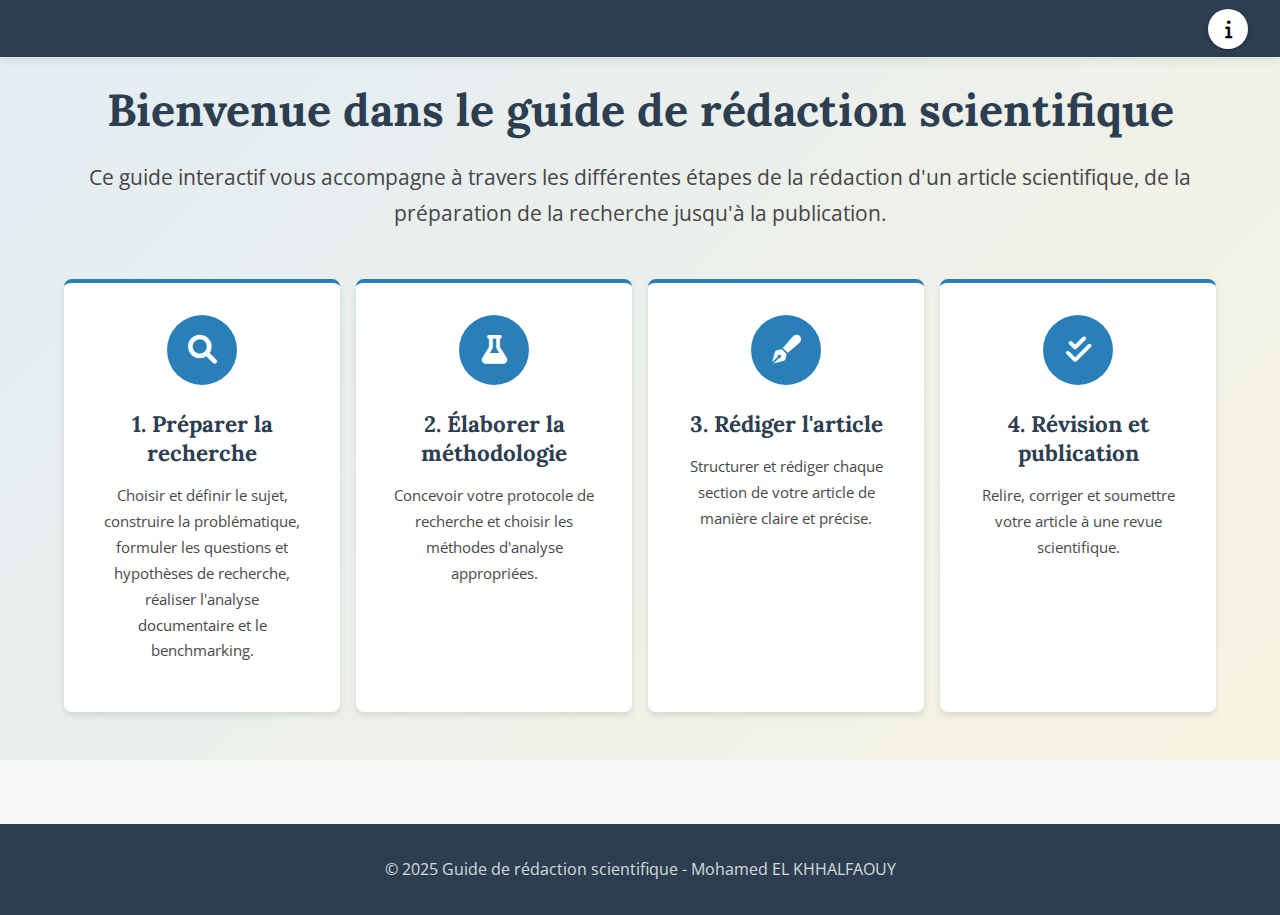
<file: index.html>
<!DOCTYPE html>
<html lang="fr">
<head>
    <meta charset="UTF-8">
    <meta name="viewport" content="width=device-width, initial-scale=1.0">
    <title>Guide de rédaction d'un article scientifique</title>
    <link rel="stylesheet" href="https://cdnjs.cloudflare.com/ajax/libs/font-awesome/6.0.0/css/all.min.css">
    <link href="https://fonts.googleapis.com/css2?family=Open+Sans:wght@400;600;700&family=Lora:wght@400;700&display=swap" rel="stylesheet">
    <link rel="stylesheet" href="styles.css">
    <link rel="stylesheet" href="modal.css">
</head>
<body class="light-mode">
    <header>
        <div class="container">
            <h1 class="header-title"></h1>
            <div class="header-actions">
                <button id="about-btn" class="circle-btn" aria-label="À propos">
                    <i class="fas fa-info"></i>
                </button>
            </div>
        </div>
    </header>

    <!-- Modal À propos -->
    <div id="about-modal" class="modal">
        <div class="modal-content">
            <div class="modal-header">
                <h2><i class="fas fa-users"></i> À propos</h2>
                <button class="close-modal">&times;</button>
            </div>
            <div class="modal-body">
                <!-- Supervisor Card -->
                <div class="supervisors-section">
                    <h3>Encadrant du projet</h3>
                    <div class="supervisor-card">
                        <div class="supervisor">
                            <div class="member-avatar"><i class="fas fa-chalkboard-teacher"></i></div>
                            <div class="member-info">
                                <h5>Pr. Abdessamih MAHMOUD</h5>
                                <p>Professeur encadrant - ESI</p>
                            </div>
                        </div>
                    </div>
                </div>

                <!-- Team Groups -->
                <div class="team-section">
                    <h3>Équipe du projet</h3>
                    <div class="groups-container">
                        <!-- Groupe 1 -->
                        <div class="group-card">
                            <div class="group-header">
                                <h4>Groupe 1</h4>
                            </div>
                            <div class="group-members">
                                <div class="team-member">
                                    <div class="member-avatar"><i class="fas fa-user"></i></div>
                                    <div class="member-info">
                                        <h5>Mohamed EL KHHALFAOUY</h5>
                                        <p>Membre du groupe</p>
                                    </div>
                                </div>
                                <div class="team-member">
                                    <div class="member-avatar"><i class="fas fa-user"></i></div>
                                    <div class="member-info">
                                        <h5>Youssef LAGHLID</h5>
                                        <p>Membre du groupe</p>
                                    </div>
                                </div>
                            </div>
                        </div>
                        
                        <!-- Groupe 2 -->
                        <div class="group-card">
                            <div class="group-header">
                                <h4>Groupe 2</h4>
                            </div>
                            <div class="group-members">
                                <div class="team-member">
                                    <div class="member-avatar"><i class="fas fa-user"></i></div>
                                    <div class="member-info">
                                        <h5>Abdellah BRAOUEL</h5>
                                        <p>Membre du groupe</p>
                                    </div>
                                </div>
                                <div class="team-member">
                                    <div class="member-avatar"><i class="fas fa-user"></i></div>
                                    <div class="member-info">
                                        <h5>Samira ERROUIDI</h5>
                                        <p>Membre du groupe</p>
                                    </div>
                                </div>
                                <div class="team-member">
                                    <div class="member-avatar"><i class="fas fa-user"></i></div>
                                    <div class="member-info">
                                        <h5>Majda TAHRA</h5>
                                        <p>Membre du groupe</p>
                                    </div>
                                </div>
                            </div>
                        </div>
                        
                        <!-- Groupe 3 -->
                        <div class="group-card">
                            <div class="group-header">
                                <h4>Groupe 3</h4>
                            </div>
                            <div class="group-members">
                                <div class="team-member">
                                    <div class="member-avatar"><i class="fas fa-user"></i></div>
                                    <div class="member-info">
                                        <h5>Hiba AFRISSE</h5>
                                        <p>Membre du groupe</p>
                                    </div>
                                </div>
                                <div class="team-member">
                                    <div class="member-avatar"><i class="fas fa-user"></i></div>
                                    <div class="member-info">
                                        <h5>Sara ABOULFARAJ</h5>
                                        <p>Membre du groupe</p>
                                    </div>
                                </div>
                                <div class="team-member">
                                    <div class="member-avatar"><i class="fas fa-user"></i></div>
                                    <div class="member-info">
                                        <h5>Hanane OUADDOU</h5>
                                        <p>Membre du groupe</p>
                                    </div>
                                </div>
                            </div>
                        </div>
                    </div>
                </div>
            </div>
        </div>

    <main>
                      
            <!-- Modal for Part 2: Élaborer la méthodologie -->
            <div id="part2-modal" class="content-modal">
                <div class="modal-content">
                    <div class="modal-header">
                        <h2><i class="fas fa-flask"></i> Élaborer la méthodologie</h2>
                        <button class="close-modal">&times;</button>
                    </div>
                    <div class="modal-body">
                        <div class="content-grid">
                            <div class="content-card">
                                <h3><i class="fas fa-clipboard-check"></i> Conception de la recherche</h3>
                                <ul>
                                    <li>Choisir entre recherche qualitative et quantitative</li>
                                    <li>Définir la population et l'échantillon</li>
                                    <li>Sélectionner les méthodes de collecte de données</li>
                                </ul>
                            </div>
                            
                            <div class="content-card">
                                <h3><i class="fas fa-tools"></i> Outils et techniques</h3>
                                <ul>
                                    <li>Questionnaires et enquêtes</li>
                                    <li>Entretiens et observations</li>
                                    <li>Analyse de contenu</li>
                                </ul>
                            </div>
                            
                            <div class="content-card">
                                <h3><i class="fas fa-chart-line"></i> Analyse des données</h3>
                                <ul>
                                    <li>Préparation et nettoyage des données</li>
                                    <li>Méthodes d'analyse statistique</li>
                                    <li>Interprétation des résultats</li>
                                </ul>
                            </div>
                        </div>
                    </div>
                </div>
            </div>

            <!-- Modal for Part 3: Rédiger l'article -->
            <div id="part3-modal" class="content-modal">
                <div class="modal-content">
                    <div class="modal-header">
                        <h2><i class="fas fa-pen-fancy"></i> Rédiger l'article</h2>
                        <button class="close-modal">&times;</button>
                    </div>
                    <div class="modal-body">
                        <div class="content-grid">
                            <div class="content-card">
                                <h3><i class="fas fa-file-alt"></i> Structure IMRAD</h3>
                                <ul>
                                    <li>Introduction</li>
                                    <li>Matériel et méthodes</li>
                                    <li>Résultats</li>
                                    <li>Discussion</li>
                                </ul>
                            </div>
                            
                            <div class="content-card">
                                <h3><i class="fas fa-paint-brush"></i> Style et clarté</h3>
                                <ul>
                                    <li>Langue claire et précise</li>
                                    <li>Structure des paragraphes</li>
                                    <li>Utilisation des temps verbaux</li>
                                </ul>
                            </div>
                            
                            <div class="content-card">
                                <h3><i class="fas fa-quote-right"></i> Citations et références</h3>
                                <ul>
                                    <li>Style de citation (APA, MLA, etc.)</li>
                                    <li>Gestion des références</li>
                                    <li>Éviter le plagiat</li>
                                </ul>
                            </div>
                        </div>
                    </div>
                </div>
            </div>

            <!-- Modal for Part 4: Révision et publication -->
            <div id="part4-modal" class="content-modal">
                <div class="modal-content">
                    <div class="modal-header">
                        <h2><i class="fas fa-check-double"></i> Révision et publication</h2>
                        <button class="close-modal">&times;</button>
                    </div>
                    <div class="modal-body">
                        <div class="content-grid">
                            <div class="content-card">
                                <h3><i class="fas fa-edit"></i> Révision du contenu</h3>
                                <ul>
                                    <li>Relecture approfondie</li>
                                    <li>Correction des erreurs</li>
                                    <li>Amélioration de la clarté</li>
                                </ul>
                            </div>
                            
                            <div class="content-card">
                                <h3><i class="fas fa-comments"></i> Révision par les pairs</h3>
                                <ul>
                                    <li>Choisir les bons réviseurs</li>
                                    <li>Gérer les commentaires</li>
                                    <li>Répondre aux critiques</li>
                                </ul>
                            </div>
                            
                            <div class="content-card">
                                <h3><i class="fas fa-upload"></i> Soumission</h3>
                                <ul>
                                    <li>Choisir la bonne revue</li>
                                    <li>Préparer la lettre de soumission</li>
                                    <li>Suivre le processus de révision</li>
                                </ul>
                            </div>
                        </div>
                    </div>
                </div>
            </div>
        </div>

        <!-- Page d'accueil -->
        <section id="home" class="active">
            <div class="container">
                <br>
                <div class="welcome-content">
                    <h2>Bienvenue dans le guide de rédaction scientifique</h2>
                    <p class="intro-text">Ce guide interactif vous accompagne à travers les différentes étapes de la rédaction d'un article scientifique, de la préparation de la recherche jusqu'à la publication.</p>
                    
                    <div class="guide-sections">
                        <div class="guide-card" data-modal="part1-modal">
                            <div class="guide-icon"><i class="fas fa-search"></i></div>
                            <h3>1. Préparer la recherche</h3>
                            <p>Choisir et définir le sujet, construire la problématique, formuler les questions et hypothèses de recherche, réaliser l'analyse documentaire et le benchmarking.</p>
                        </div>
                        
                        <div class="guide-card" data-modal="part2-modal">
                            <div class="guide-icon"><i class="fas fa-flask"></i></div>
                            <h3>2. Élaborer la méthodologie</h3>
                            <p>Concevoir votre protocole de recherche et choisir les méthodes d'analyse appropriées.</p>
                        </div>
                        
                        <div class="guide-card" data-modal="part3-modal">
                            <div class="guide-icon"><i class="fas fa-pen-fancy"></i></div>
                            <h3>3. Rédiger l'article</h3>
                            <p>Structurer et rédiger chaque section de votre article de manière claire et précise.</p>
                        </div>
                        
                        <div class="guide-card" data-modal="part4-modal">
                            <div class="guide-icon"><i class="fas fa-check-double"></i></div>
                            <h3>4. Révision et publication</h3>
                            <p>Relire, corriger et soumettre votre article à une revue scientifique.</p>
                        </div>
                    </div>
                </div>
            </div>
        </section>
                        </ul>
                    </div>
                    
                   
       
    </main>

    <footer>
        <div class="container">
            <p>© 2025 Guide de rédaction scientifique - Mohamed EL KHHALFAOUY</p>
        </div>
    </footer>

    <!-- Include all modals -->
    <!-- Modals Container -->
    <div id="modals-container">
        <!-- Part 1: Préparer la recherche -->
        <div id="part1-modal" class="content-modal">
            <div class="modal-content">
                <div class="modal-header">
                    <h2><i class="fas fa-search"></i> Préparer la recherche</h2>
                    <button class="close-modal">&times;</button>
                </div>
                <div class="modal-body">
                    <div class="content-grid">
                        <div class="content-card clickable-card" data-modal="choisir-sujet-modal">
                            <h3><i class="fas fa-bullseye"></i> Choisir et Définir le Sujet de Recherche</h3>
                            <ul>
                                <li>Choisir un sujet précis et réalisable</li>
                                <li>Délimiter le champ d'étude</li>
                                <li>Vérifier l'originalité du sujet</li>
                            </ul>
                        </div>
                        
                        <div class="content-card clickable-card" data-modal="construire-problematique-modal">
                            <h3><i class="fas fa-exclamation-circle"></i> Construire la Problématique de Recherche</h3>
                            <ul>
                                <li>Identifier le problème clé</li>
                                <li>Analyser le contexte et les enjeux</li>
                                <li>Formuler clairement la problématique</li>
                            </ul>
                        </div>
                        
                        <div class="content-card clickable-card" data-modal="formuler-questions-modal">
                            <h3><i class="fas fa-question-circle"></i> Formuler les Questions de Recherche</h3>
                            <ul>
                                <li>Formuler des questions de recherche pertinentes</li>
                                <li>Assurer la cohérence avec la problématique</li>
                                <li>Vérifier la faisabilité des questions</li>
                            </ul>
                        </div>
                        
                        <div class="content-card clickable-card" data-modal="definir-objectifs-modal">
                            <h3><i class="fas fa-bullseye"></i> Définir les Objectifs de Recherche</h3>
                            <ul>
                                <li>Définir les objectifs généraux</li>
                                <li>Établir les objectifs spécifiques</li>
                                <li>Aligner les objectifs avec les questions</li>
                            </ul>
                        </div>
                        
                        <div class="content-card clickable-card" data-modal="formuler-hypotheses-modal">
                            <h3><i class="fas fa-lightbulb"></i> Formuler les Hypothèses de Recherche</h3>
                            <ul>
                                <li>Formuler des hypothèses testables</li>
                                <li>Assurer la cohérence avec les objectifs</li>
                                <li>Préciser les variables impliquées</li>
                            </ul>
                        </div>
                        
                        <div class="content-card clickable-card" data-modal="analyse-documentaire-modal">
                            <h3><i class="fas fa-file-alt"></i> Réaliser l'Analyse Documentaire</h3>
                            <ul>
                                <li>Identifier les documents pertinents</li>
                                <li>Analyser le contenu des documents</li>
                                <li>Extraire les informations pertinentes</li>
                            </ul>
                        </div>
                        
                        <div class="content-card clickable-card" data-modal="gerer-citations-modal">
                            <h3><i class="fas fa-quote-right"></i> Gérer les Citations et Références Bibliographiques</h3>
                            <ul>
                                <li>Identifier les sources à citer</li>
                                <li>Appliquer un style de citation cohérent</li>
                                <li>Créer une bibliographie complète</li>
                            </ul>
                        </div>
                        
                        <div class="content-card clickable-card" data-modal="realiser-benchmarking-modal">
                            <h3><i class="fas fa-chart-bar"></i> Réaliser le Benchmarking</h3>
                            <ul>
                                <li>Identifier les références pertinentes</li>
                                <li>Analyser les bonnes pratiques</li>
                                <li>Comparer les approches existantes</li>
                            </ul>
                        </div>
                        
                        <div class="content-card clickable-card" data-modal="revue-litterature-modal">
                            <h3><i class="fas fa-book"></i> Revue de littérature</h3>
                            <ul>
                                <li>Identifier les sources pertinentes</li>
                                <li>Analyser les travaux existants</li>
                                <li>Identifier les lacunes dans la recherche</li>
                            </ul>
                        </div>
                    </div>
                </div>
            </div>
        </div>

        <!-- Revue de Littérature Modal -->
        <div id="revue-litterature-modal" class="content-modal">
            <div class="modal-content">
                <div class="modal-header">
                    <h2><i class="fas fa-book"></i> Revue de Littérature</h2>
                    <button class="close-modal">&times;</button>
                </div>
                <div class="modal-body">
                    <div class="content-grid">
                        <!-- Content will be loaded dynamically from P1/Realiser_Revue_Litterature.txt -->
                    </div>
                </div>
            </div>
        </div>

        <!-- Choisir et Définir le Sujet de Recherche Modal -->
        <div id="choisir-sujet-modal" class="content-modal">
            <div class="modal-content">
                <div class="modal-header">
                    <h2><i class="fas fa-bullseye"></i> Choisir et définir le sujet de recherche</h2>
                    <button class="close-modal">&times;</button>
                </div>
                <div class="modal-body">
                    <div class="content-grid">
                        <!-- Content will be loaded dynamically from P1/Choisir_Definir_Sujet_Recherche.html -->
                    </div>
                </div>
            </div>
        </div>

        <!-- Construire la Problématique de Recherche Modal -->
        <div id="construire-problematique-modal" class="content-modal">
            <div class="modal-content">
                <div class="modal-header">
                    <h2><i class="fas fa-exclamation-circle"></i> Construire la Problématique de Recherche</h2>
                    <button class="close-modal">&times;</button>
                </div>
                <div class="modal-body">
                    <div class="content-grid">
                        <!-- Content will be loaded dynamically from P1/Construire_Problematique_Recherche.html -->
                    </div>
                </div>
            </div>
        </div>

        <!-- Formuler les Questions de Recherche Modal -->
        <div id="formuler-questions-modal" class="content-modal">
            <div class="modal-content">
                <div class="modal-header">
                    <h2><i class="fas fa-question-circle"></i> Formuler les Questions de Recherche</h2>
                    <button class="close-modal">&times;</button>
                </div>
                <div class="modal-body">
                    <div class="content-grid">
                        <!-- Content will be loaded dynamically from P1/Formuler_Questions_Recherche.html -->
                    </div>
                </div>
            </div>
        </div>

        <!-- Définir les Objectifs de Recherche Modal -->
        <div id="definir-objectifs-modal" class="content-modal">
            <div class="modal-content">
                <div class="modal-header">
                    <h2><i class="fas fa-bullseye"></i> Définir les Objectifs de Recherche</h2>
                    <button class="close-modal">&times;</button>
                </div>
                <div class="modal-body">
                    <div class="content-grid">
                        <!-- Content will be loaded dynamically from P1/Definir_Objectifs_Recherche.html -->
                    </div>
                </div>
            </div>
        </div>

        <!-- Formuler les Hypothèses de Recherche Modal -->
        <div id="formuler-hypotheses-modal" class="content-modal">
            <div class="modal-content">
                <div class="modal-header">
                    <h2><i class="fas fa-lightbulb"></i> Formuler les Hypothèses de Recherche</h2>
                    <button class="close-modal">&times;</button>
                </div>
                <div class="modal-body">
                    <div class="content-grid">
                        <!-- Content will be loaded dynamically from P1/Formuler_Hypotheses_Recherche.html -->
                    </div>
                </div>
            </div>
        </div>

        <!-- Réaliser l'Analyse Documentaire Modal -->
        <div id="analyse-documentaire-modal" class="content-modal">
            <div class="modal-content">
                <div class="modal-header">
                    <h2><i class="fas fa-file-alt"></i> Réaliser l'Analyse Documentaire</h2>
                    <button class="close-modal">&times;</button>
                </div>
                <div class="modal-body">
                    <div class="content-grid">
                        <!-- Content will be loaded dynamically from P1/Realiser_Analyse_Documentaire.html -->
                    </div>
                </div>
            </div>
        </div>

        <!-- Gérer les Citations et Références Bibliographiques Modal -->
        <div id="gerer-citations-modal" class="content-modal">
            <div class="modal-content">
                <div class="modal-header">
                    <h2><i class="fas fa-quote-right"></i> Gérer les Citations et Références Bibliographiques</h2>
                    <button class="close-modal">&times;</button>
                </div>
                <div class="modal-body">
                    <div class="content-grid">
                        <!-- Content will be loaded dynamically from P1/Gerer_Citations_References_Bibliographiques.html -->
                    </div>
                </div>
            </div>
        </div>

        <!-- Réaliser le Benchmarking Modal -->
        <div id="realiser-benchmarking-modal" class="content-modal">
            <div class="modal-content">
                <div class="modal-header">
                    <h2><i class="fas fa-chart-bar"></i> Réaliser le Benchmarking</h2>
                    <button class="close-modal">&times;</button>
                </div>
                <div class="modal-body">
                    <div class="content-grid">
                        <!-- Content will be loaded dynamically from P1/Realiser_Benchmarking.html -->
                    </div>
                </div>
            </div>
        </div>

    </div>

    <script src="script.js"></script>
</body>
</html>
</file>
<file: styles.css>
/* Variables et styles de base */
:root {
    --primary-color: #2c3e50;
    --secondary-color: #2980b9;
    --accent-color: #f1c40f;
    --light-color: #f8f9fa;
    --dark-color: #1a1a2e;
    --text-color: #333;
    --light-text: #ffffff;
    --shadow: 0 4px 6px rgba(0, 0, 0, 0.1);
    --transition: all 0.3s ease;
    --border-radius: 8px;
    --spacing: 1.5rem;
}

/* Reset et styles de base */
* {
    margin: 0;
    padding: 0;
    box-sizing: border-box;
}

html {
    scroll-behavior: smooth;
}

body {
    font-family: 'Open Sans', sans-serif;
    line-height: 1.6;
    color: var(--text-color);
    background-color: var(--light-color);
    transition: var(--transition);
}

h1, h2, h3, h4, h5, h6 {
    font-family: 'Lora', serif;
    margin-bottom: 1rem;
    color: var(--primary-color);
    line-height: 1.3;
}

p {
    margin-bottom: 1rem;
    line-height: 1.7;
}

ul, ol {
    padding-left: 1.5rem;
    margin-bottom: 1.5rem;
}

li {
    margin-bottom: 0.5rem;
}

a {
    color: var(--secondary-color);
    text-decoration: none;
    transition: var(--transition);
}

a:hover {
    color: var(--accent-color);
}

.container {
    max-width: 1200px;
    margin: 0 auto;
    padding: 0 var(--spacing);
}

/* Header and Navigation */
header {
    background-color: var(--primary-color);
    color: var(--light-text);
    padding: 1rem 0;
    box-shadow: var(--shadow);
    position: sticky;
    top: 0;
    z-index: 1000;
}

header .container {
    display: flex;
    justify-content: space-between;
    align-items: center;
    flex-wrap: wrap;
}

header h1 {
    font-size: 1.5rem;
    margin: 0;
    color: var(--light-text);
    flex: 1;
}

/* Navigation */
nav ul {
    display: flex;
    list-style: none;
    padding: 0;
    margin: 0;
}

nav li {
    margin: 0 0.5rem;
}

nav a {
    color: var(--light-text);
    text-decoration: none;
    padding: 0.5rem 1rem;
    border-radius: var(--border-radius);
    transition: var(--transition);
    font-weight: 500;
}

nav a:hover,
nav a:focus {
    background-color: rgba(255, 255, 255, 0.1);
    color: var(--accent-color);
}

/* Active navigation link */
nav a.active {
    background-color: var(--accent-color);
    color: var(--primary-color);
    font-weight: 600;
}

/* Responsive navigation */
@media (max-width: 768px) {
    header .container {
        flex-direction: column;
        text-align: center;
    }
    
    header h1 {
        margin-bottom: 1rem;
    }
    
    nav {
        width: 100%;
        overflow-x: auto;
        padding-bottom: 0.5rem;
    }
    
    nav ul {
        justify-content: center;
        flex-wrap: nowrap;
    }
    
    nav li {
        margin: 0 0.3rem;
    }
    
    nav a {
        padding: 0.4rem 0.8rem;
        font-size: 0.9rem;
    }
}

header .container {
    display: flex;
    justify-content: space-between;
    align-items: center;
}

#theme-toggle {
    background: none;
    border: none;
    color: var(--light-text);
    font-size: 1.5rem;
    cursor: pointer;
    transition: var(--transition);
    width: 40px;
    height: 40px;
    display: flex;
    align-items: center;
    justify-content: center;
    border-radius: 50%;
}

#theme-toggle:hover {
    background-color: rgba(255, 255, 255, 0.1);
    transform: rotate(30deg);
}

/* Sections */
section {
    
    display: flex;
    flex-direction: column;
    justify-content: center;
    position: relative;
}

.section-header {
    text-align: center;
    margin-bottom: 3rem;
}

.section-header h2 {
    font-size: 2.5rem;
    margin-bottom: 0.5rem;
    color: var(--primary-color);
    position: relative;
    display: inline-block;
    padding-bottom: 1rem;
}

.section-header h2::after {
    content: '';
    position: absolute;
    bottom: 0;
    left: 50%;
    transform: translateX(-50%);
    width: 80px;
    height: 4px;
    background-color: var(--accent-color);
    border-radius: 2px;
}

.section-description {
    font-size: 1.2rem;
    color: var(--text-color);
    max-width: 700px;
    margin: 0 auto;
    opacity: 0.9;
}

.section-number {
    color: var(--accent-color);
    margin-right: 0.5rem;
}

.hidden {
    display: none !important;
}

.active {
    display: flex !important;
}

/* Page d'accueil */
#home {
    text-align: center;
    
    background: linear-gradient(135deg, rgba(41, 128, 185, 0.1) 0%, rgba(241, 196, 15, 0.1) 100%);
}

.welcome-content {
   
    margin: 0 auto;
}

.welcome-content h2 {
    font-size: 2.8rem;
    margin-bottom: 1.5rem;
    color: var(--primary-color);
    line-height: 1.2;
}

.intro-text {
    font-size: 1.3rem;
    margin-bottom: 3rem;
    color: var(--text-color);
   
    margin-left: auto;
    margin-right: auto;
    opacity: 0.9;
}

/* Grille des sections du guide */
.guide-sections {
    display: grid;
    grid-template-columns: repeat(4, 1fr);
    gap: 1rem;
    margin: 3rem 0;
}

.guide-card {
    background: var(--light-text);
    border-radius: var(--border-radius);
    padding: 2rem;
    box-shadow: var(--shadow);
    transition: var(--transition);
    text-align: center;
    border-top: 4px solid var(--secondary-color);
}

.guide-card:hover {
    transform: translateY(-10px);
    box-shadow: 0 10px 25px rgba(0, 0, 0, 0.15);
}

.guide-icon {
    width: 70px;
    height: 70px;
    background: var(--secondary-color);
    border-radius: 50%;
    display: flex;
    align-items: center;
    justify-content: center;
    margin: 0 auto 1.5rem;
    font-size: 1.8rem;
    color: var(--light-text);
    transition: var(--transition);
}

.guide-card:hover .guide-icon {
    background: var(--accent-color);
    color: var(--primary-color);
    transform: scale(1.1) rotate(5deg);
}

.guide-card h3 {
    font-size: 1.4rem;
    margin-bottom: 1rem;
    color: var(--primary-color);
}

.guide-card p {
    color: var(--text-color);
    font-size: 0.95rem;
    opacity: 0.9;
}

/* Footer */
footer {
    background-color: var(--primary-color);
    color: var(--light-text);
    text-align: center;
    padding: 2rem 0;
    margin-top: 4rem;
}

footer p {
    margin: 0;
    opacity: 0.8;
}

/* Responsive Design */
@media (max-width: 1024px) {
    .guide-sections {
        grid-template-columns: repeat(2, 1fr);
    }
}

@media (max-width: 768px) {
    .section-header h2 {
        font-size: 2rem;
    }
    
    .welcome-content h2 {
        font-size: 2.2rem;
    }
    
    .intro-text {
        font-size: 1.1rem;
    }
    
    .guide-sections {
        grid-template-columns: 1fr;
        gap: 1.5rem;
    }
    
    .guide-card {
        padding: 1.5rem;
    }
}

@media (max-width: 480px) {
    .container {
        padding: 0 1rem;
    }
    
    .section-header h2 {
        font-size: 1.8rem;
    }
    
    .welcome-content h2 {
        font-size: 1.8rem;
    }
    
    header h1 {
        font-size: 1.3rem;
    }
    
    nav a {
        padding: 0.3rem 0.6rem;
        font-size: 0.8rem;
    }
}
</file>
<file: modal.css>
/* Header Styles */
header {
    position: relative;
    padding: 1rem 0;
    background-color: var(--primary-color);
    color: var(--light-text);
    box-shadow: 0 2px 10px rgba(0, 0, 0, 0.1);
    z-index: 1000;
}

header .container {
    display: flex;
    justify-content: space-between;
    align-items: center;
    max-width: 1200px;
    margin: 0 auto;
    padding: 0 2rem;
}

.header-title {
    margin: 0;
    font-size: 1.5rem;
    font-weight: 600;
    text-align: center;
    flex-grow: 1;
    height:25px;
}

.header-actions {
    display: flex;
    gap: 1rem;
    position: absolute;
    right: 2rem;
    top: 50%;
    transform: translateY(-50%);
}

.circle-btn {
    width: 40px;
    height: 40px;
    border-radius: 50%;
    border: none;
    background-color: white;
    color:rgb(0, 0, 0);
    display: flex;
    align-items: center;
    justify-content: center;
    cursor: pointer;
    transition: all 0.3s ease;
    box-shadow: 0 2px 5px rgba(0, 0, 0, 0.2);
}

.circle-btn:hover {
    transform: translateY(-2px);
    box-shadow: 0 4px 8px rgba(0, 0, 0, 0.2);
}

.circle-btn i {
    font-size: 1.2rem;
}

/* Modal Styles */
.modal,
.content-modal {
    display: none;
    position: fixed;
    top: 0;
    left: 0;
    width: 100%;
    height: 100%;
    background-color: rgba(0, 0, 0, 0.7);
    z-index: 1000;
    overflow-y: auto;
    opacity: 0;
    transition: opacity 0.3s ease;
    padding: 2rem 0;
}

.modal.active,
.content-modal.active {
    display: flex;
    align-items: flex-start;
    justify-content: center;
    opacity: 1;
}

.modal-content {
    background-color: var(--light-text);
    border-radius: 12px;
    width: 95%;
    max-width: 1100px;
    max-height: 90vh;
    overflow-y: auto;
    box-shadow: 0 10px 25px rgba(0, 0, 0, 0.3);
    transform: translateY(-20px);
    transition: all 0.4s cubic-bezier(0.165, 0.84, 0.44, 1);
    position: relative;
    border: 1px solid rgba(255, 255, 255, 0.1);
    opacity: 0;
}

.modal-content.show {
    transform: translateY(0);
    opacity: 1;
}

.modal-header {
    padding: 1.5rem 2rem;
    border-bottom: 1px solid rgba(255, 255, 255, 0.1);
    position: sticky;
    top: 0;
    background-color: inherit;
    z-index: 10;
    border-radius: 12px 12px 0 0;
    background: linear-gradient(135deg, var(--primary-color), #2c3e50);
    color: white;
}

.modal-header h2 {
    margin: 0;
    color: white;
    font-size: 1.8rem;
    font-weight: 600;
    text-shadow: 0 1px 2px rgba(0, 0, 0, 0.3);
    display: flex;
    align-items: center;
    gap: 0.5rem;
}

.close-modal {
    background: rgba(255, 255, 255, 0.2);
    border: none;
    width: 36px;
    height: 36px;
    border-radius: 50%;
    color: white;
    font-size: 1.5rem;
    position: absolute;
    top: 1.5rem;
    right: 2rem;
    cursor: pointer;
    display: flex;
    align-items: center;
    justify-content: center;
    transition: all 0.2s ease;
}

.close-modal:hover {
    background: rgba(255, 255, 255, 0.3);
    transform: rotate(90deg);
}

.modal-body {
    padding: 2rem;
}

/* Supervisor Section */
.supervisors-section {
    margin-bottom: 2.5rem;
}

.supervisors-section h3 {
    color: var(--primary-color);
    margin-bottom: 1.5rem;
    padding-bottom: 0.5rem;
    border-bottom: 2px solid var(--accent-color);
    display: inline-block;
}

.supervisor-card {
    background: #fff;
    border-radius: 12px;
    box-shadow: 0 4px 15px rgba(0, 0, 0, 0.08);
    overflow: hidden;
    transition: transform 0.3s ease, box-shadow 0.3s ease;
    border: 1px solid #eee;
}

.supervisor-card:hover {
    transform: translateY(-5px);
    box-shadow: 0 8px 25px rgba(0, 0, 0, 0.12);
}

/* Content Cards in Modals */
.content-grid {
    display: grid;
    grid-template-columns: repeat(auto-fit, minmax(300px, 1fr));
    gap: 1.5rem;
    margin: 1.5rem 0;
}

.content-card {
    background: #fff;
    border-radius: 10px;
    padding: 1.5rem;
    box-shadow: 0 4px 12px rgba(0, 0, 0, 0.08);
    transition: transform 0.3s ease, box-shadow 0.3s ease;
    border-left: 4px solid #f1c40f; /* Yellow color */
}

.content-card:hover {
    transform: translateY(-5px);
    box-shadow: 0 8px 20px rgba(0, 0, 0, 0.12);
}

.content-card h3 {
    margin-top: 0;
    margin-bottom: 1rem;
    color: var(--primary-color);
    font-size: 1.2rem;
    display: flex;
    align-items: center;
    gap: 0.5rem;
}

.content-card h3 i {
    color: #f1c40f; /* Yellow color */
}

.content-card ul {
    padding-left: 1.2rem;
    margin: 0;
}

.content-card li {
    margin-bottom: 0.5rem;
    line-height: 1.5;
}

/* Team Section */
.team-section h3 {
    color: var(--primary-color);
    margin-bottom: 1.5rem;
    padding-bottom: 0.5rem;
    border-bottom: 2px solid var(--accent-color);
    display: inline-block;
}

.groups-container {
    display: grid;
    grid-template-columns: repeat(3, 1fr);
    gap: 1.5rem;
    margin-top: 1.5rem;
}

/* Clickable Card Styles */
.clickable-card {
    cursor: pointer;
    transition: transform 0.2s ease, box-shadow 0.2s ease;
}

.clickable-card:hover {
    transform: translateY(-5px);
    box-shadow: 0 10px 20px rgba(0, 0, 0, 0.1);
}

/* Clicked effect for content cards */
.clickable-card:active {
    box-shadow: 0 0 0 3px #27ae60, 0 5px 15px rgba(0, 0, 0, 0.2); /* Green color */
    transform: scale(0.98);
    transition: all 0.2s ease;
}

/* Nested Content Cards */
.content-card .content-card {
    background-color: #f8f9fa;
    border: 1px solid #e9ecef;
    border-radius: 8px;
    padding: 1.25rem;
    margin: 1rem 0;
    transition: all 0.3s ease;
}

.content-card h4 {
    margin-top: 0;
    color: var(--primary-color);
    border-bottom: 1px solid #e9ecef;
    padding-bottom: 0.5rem;
    margin-bottom: 1rem;
}

.content-card h5 {
    color: var(--text-color);
    margin: 1rem 0 0.5rem 0;
    display: flex;
    align-items: center;
    gap: 0.5rem;
}

.content-card h5 i {
    color: #f1c40f; /* Yellow color */
}

/* Nested Lists */
.content-card ol,
.content-card ul {
    margin: 0.5rem 0 1rem 1.5rem;
    padding: 0;
}

.content-card ol li,
.content-card ul li {
    margin-bottom: 0.5rem;
    line-height: 1.5;
}

/* Icons */
.content-card i {
    margin-right: 0.5rem;
    color: #f1c40f; /* Yellow color */
}

.group-card {
    background: #fff;
    border-radius: 12px;
    box-shadow: 0 4px 15px rgba(0, 0, 0, 0.08);
    overflow: hidden;
    transition: transform 0.3s ease, box-shadow 0.3s ease;
    border: 1px solid #eee;
    display: flex;
    flex-direction: column;
}

.group-card:hover {
    transform: translateY(-5px);
    box-shadow: 0 8px 25px rgba(0, 0, 0, 0.12);
}

.group-header {
    padding: 1rem 1.5rem;
    background: linear-gradient(135deg, var(--primary-color), #3a5a80);
    color: white;
    margin: 0;
}

.group-header h4 {
        margin: 0;
        font-size: 1.1rem;
        font-weight: 600;
}

.group-members {
    padding: 1.5rem;
    flex-grow: 1;
}

.member-item {
    display: flex;
    align-items: center;
    margin-bottom: 1rem;
    padding: 0.75rem;
    background: #f8f9fa;
    border-radius: 6px;
    transition: all 0.2s ease;
}

.member-item:hover {
    background: #e9ecef;
    transform: translateX(5px);
}

.member-avatar {
    width: 40px;
    height: 40px;
    border-radius: 50%;
    background: linear-gradient(135deg, var(--secondary-color), var(--accent-color));
    display: flex;
    align-items: center;
    justify-content: center;
    color: white;
    font-weight: bold;
    margin-right: 1rem;
    flex-shrink: 0;
}

.member-info {
    flex-grow: 1;
}

.member-name {
    font-weight: 600;
    color: var(--primary-color);
    margin-bottom: 0.25rem;
}

.member-role {
    font-size: 0.85rem;
    color: #6c757d;
}

/* Responsive Design */
@media (max-width: 1024px) {
    .groups-container {
        grid-template-columns: repeat(2, 1fr);
    }
}

@media (max-width: 768px) {
    .modal-content {
        width: 98%;
        margin: 1rem;
    }
    
    .modal-header {
        padding: 1rem;
    }
    
    .modal-header h2 {
        font-size: 1.5rem;
    }
    
    .close-modal {
        top: 1rem;
        right: 1rem;
    }
    
    .modal-body {
        padding: 1.5rem;
    }
    
    .groups-container {
        grid-template-columns: 1fr;
    }
    
    .content-grid {
        grid-template-columns: 1fr;
    }
}

@media (max-width: 480px) {
    .modal-content {
        width: 100%;
        height: 100%;
        border-radius: 0;
    }
    
    .modal-header {
        border-radius: 0;
    }
    
    .modal-body {
        padding: 1rem;
    }
    
    .content-card {
        padding: 1rem;
    }
}
</file>
